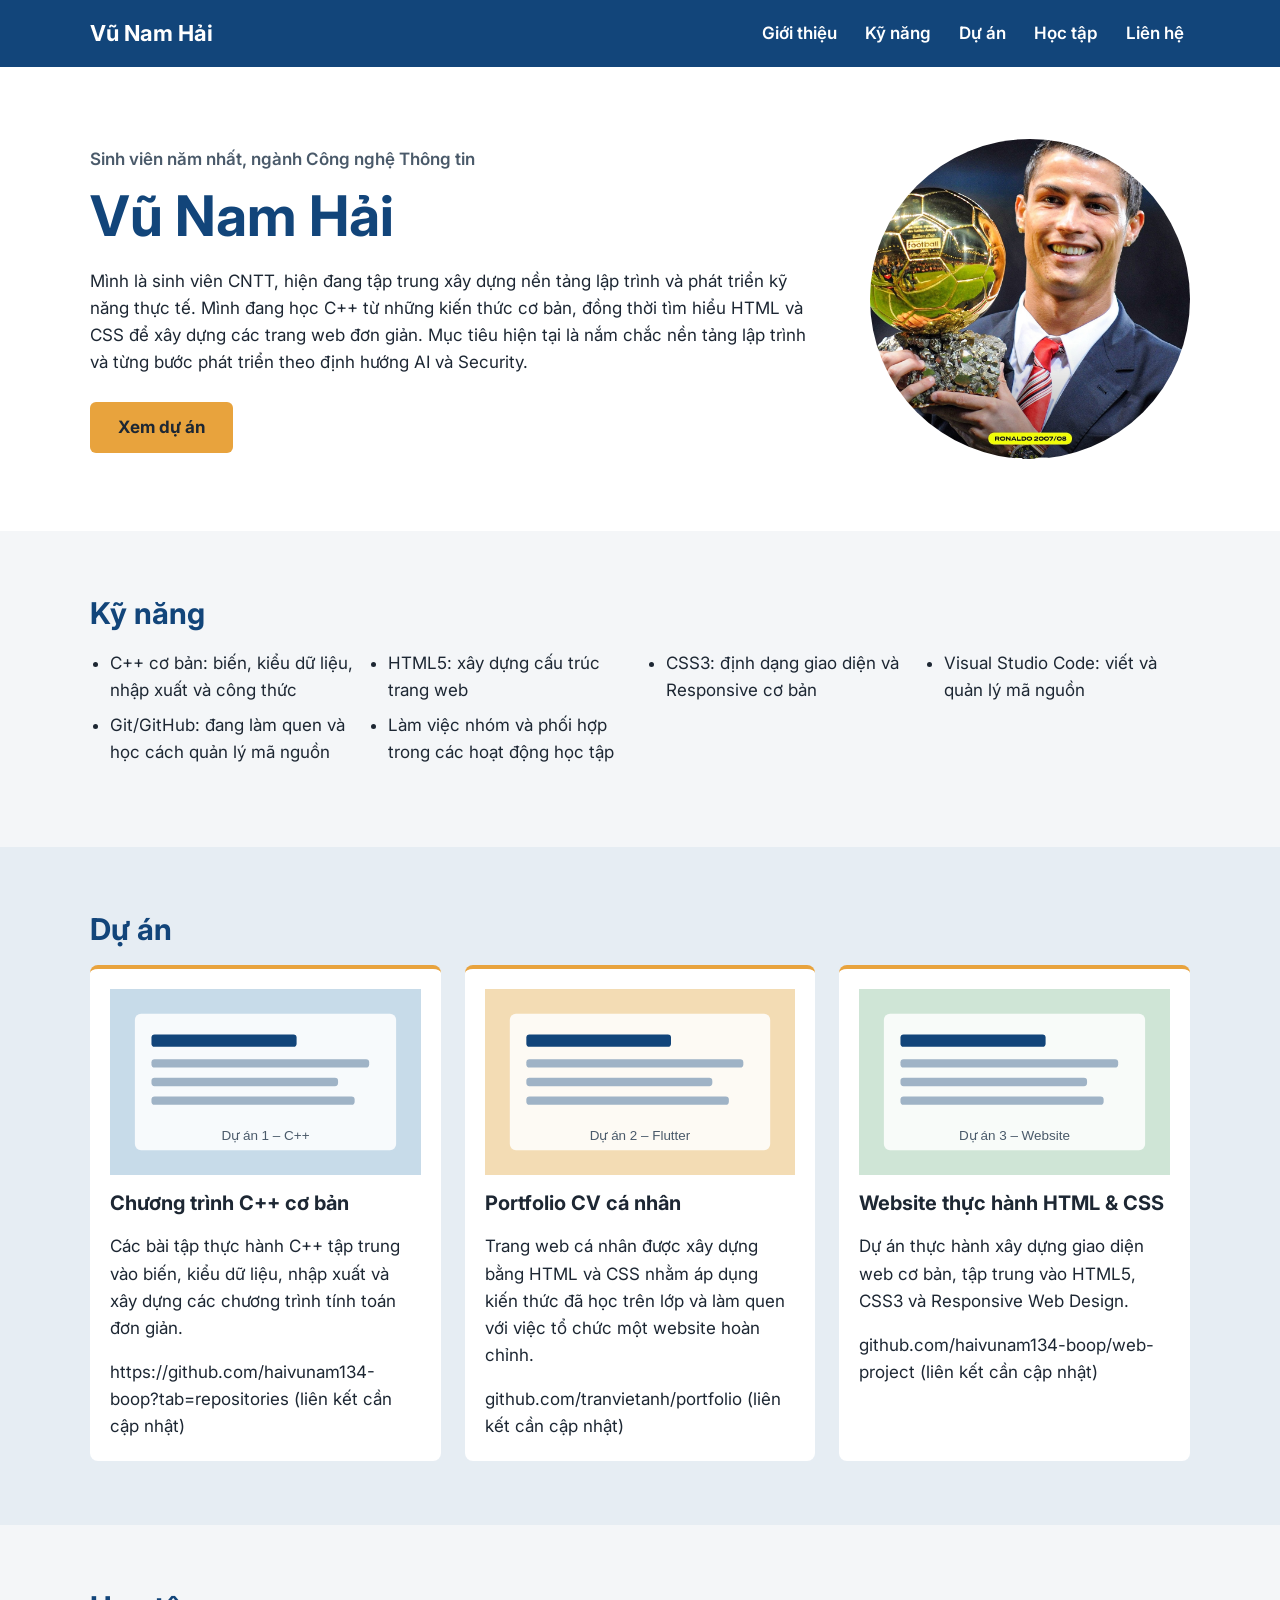
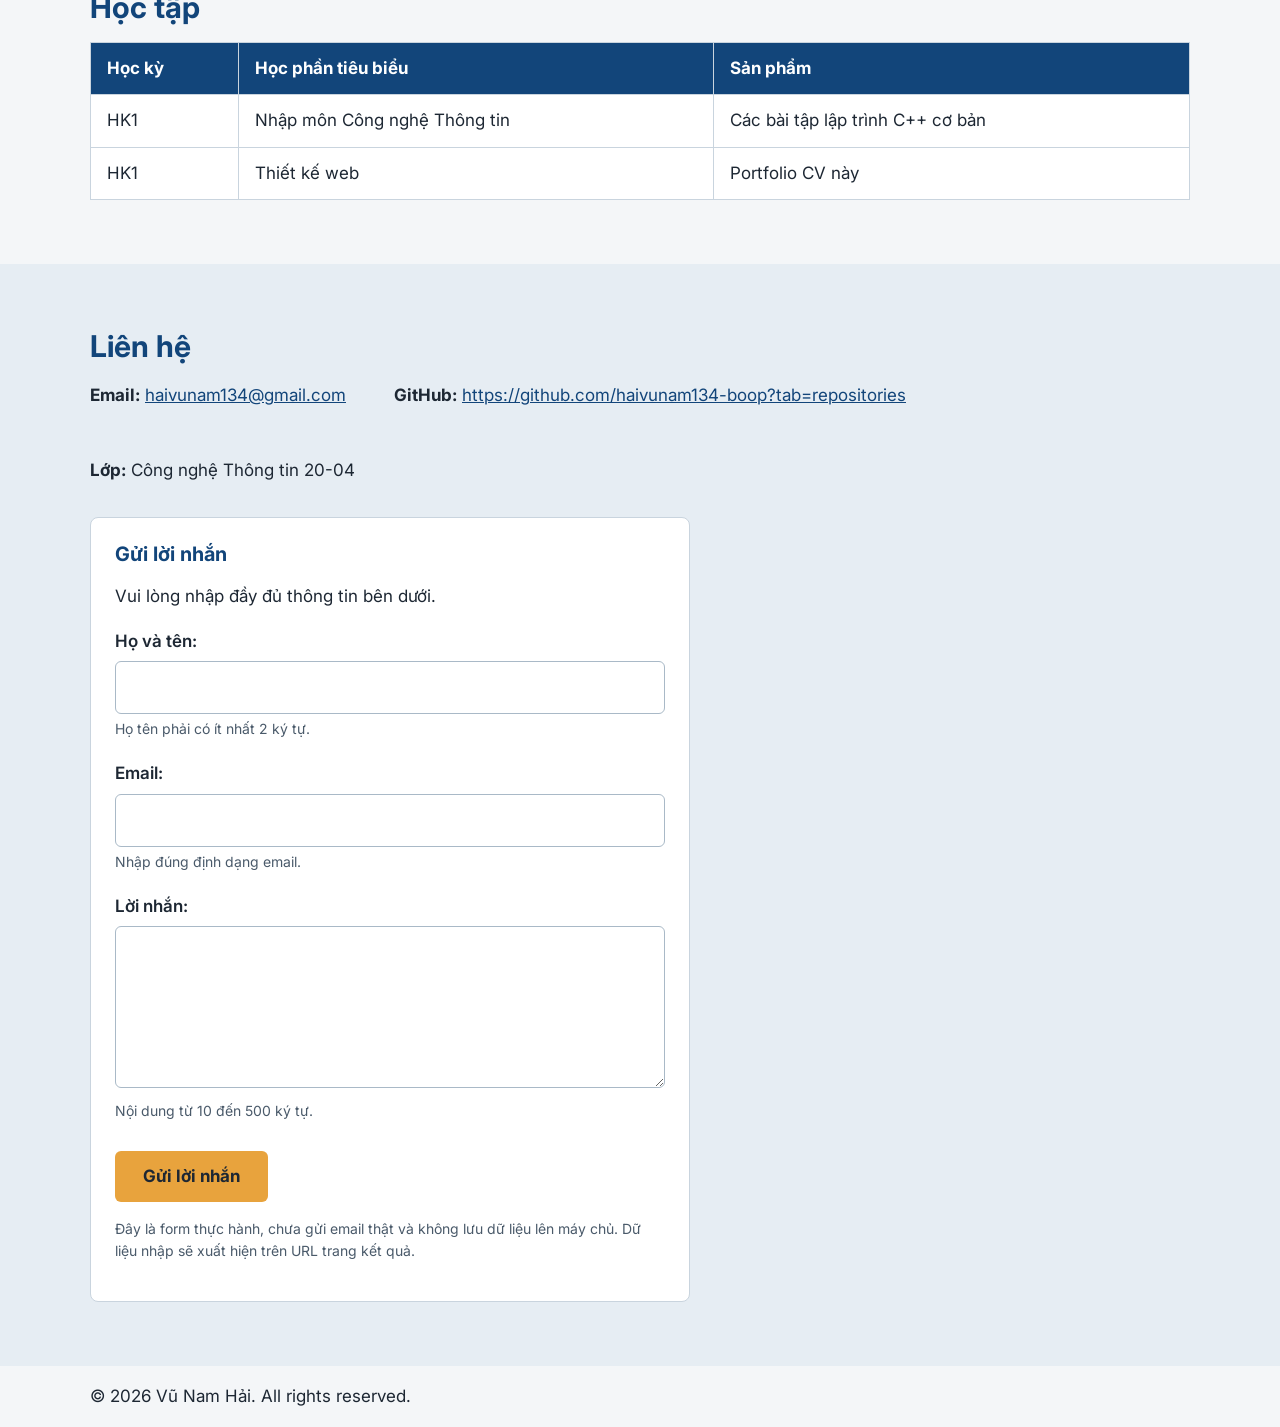
<file: index.html>
<!doctype html>
<html lang="vi">

<head>
  <meta charset="UTF-8" />
  <meta name="viewport" content="width=device-width, initial-scale=1.0" />
  <title>Vũ Nam Hải - Portfolio CV</title>
  <link rel="preconnect" href="https://fonts.googleapis.com" />
  <link rel="stylesheet" href="https://fonts.googleapis.com/css2?family=Inter:wght@400;500;600;700&display=swap" />
 <link rel="stylesheet" href="css/style.css" />

</head>

<body>
  <header class="site-header">
    <div class="container">
      <a class="logo" href="#gioi-thieu">Vũ Nam Hải</a>
      <nav aria-label="Menu chính">
        <ul class="menu">
          <li><a href="#gioi-thieu">Giới thiệu</a></li>
          <li><a href="#ky-nang">Kỹ năng</a></li>
          <li><a href="#du-an">Dự án</a></li>
          <li><a href="#hoc-tap">Học tập</a></li>
          <li><a href="#lien-he">Liên hệ</a></li>
        </ul>
      </nav>
    </div>
  </header>

  <main id="noi-dung">
    <section id="gioi-thieu" class="hero">
      <div class="container hero-inner">
        <div class="hero-text">
          <p class="hero-role">
            Sinh viên năm nhất, ngành Công nghệ Thông tin
          </p>

          <h1>Vũ Nam Hải</h1>

          <p>
            Mình là sinh viên CNTT, hiện đang tập trung xây dựng nền tảng lập
            trình và phát triển kỹ năng thực tế. Mình đang học C++ từ những
            kiến thức cơ bản, đồng thời tìm hiểu HTML và CSS để xây dựng các
            trang web đơn giản. Mục tiêu hiện tại là nắm chắc nền tảng lập
            trình và từng bước phát triển theo định hướng AI và Security.
          </p>

          <a class="button" href="#du-an">Xem dự án</a>
        </div>

        <img class="avatar" src="assets/ronaldo-qua-bong-vang-vi-dai-nhat-moi-thoi-dai (1).webp"
     alt="Ảnh đại diện minh họa của Vũ Nam Hải" />

      </div>
    </section>

    <section id="ky-nang" class="section">
      <div class="container">
        <h2>Kỹ năng</h2>

        <ul class="skills">
          <li>C++ cơ bản: biến, kiểu dữ liệu, nhập xuất và công thức</li>
          <li>HTML5: xây dựng cấu trúc trang web</li>
          <li>CSS3: định dạng giao diện và Responsive cơ bản</li>
          <li>Visual Studio Code: viết và quản lý mã nguồn</li>
          <li>Git/GitHub: đang làm quen và học cách quản lý mã nguồn</li>
          <li>Làm việc nhóm và phối hợp trong các hoạt động học tập</li>
        </ul>
      </div>
    </section>

    <section id="du-an" class="section section-alt">
      <div class="container">
        <h2>Dự án</h2>

        <div class="projects">
          <article class="card">
            <img src="assets/du-an-1.svg" alt="Giao diện dòng lệnh của chương trình C++" />

            <h3>Chương trình C++ cơ bản</h3>

            <p>
              Các bài tập thực hành C++ tập trung vào biến, kiểu dữ liệu, nhập
              xuất và xây dựng các chương trình tính toán đơn giản.
            </p>

            <span class="pending-link">
              https://github.com/haivunam134-boop?tab=repositories (liên kết cần cập nhật)
            </span>
          </article>

          <article class="card">
            <img src="assets/du-an-2.svg" alt="Giao diện trang web cá nhân" />

            <h3>Portfolio CV cá nhân</h3>

            <p>
              Trang web cá nhân được xây dựng bằng HTML và CSS nhằm áp dụng
              kiến thức đã học trên lớp và làm quen với việc tổ chức một
              website hoàn chỉnh.
            </p>

            <span class="pending-link">
              github.com/tranvietanh/portfolio (liên kết cần cập nhật)
            </span>
          </article>

          <article class="card">
            <img src="assets/du-an-3.svg" alt="Trang web thực hành HTML và CSS" />

            <h3>Website thực hành HTML & CSS</h3>

            <p>
              Dự án thực hành xây dựng giao diện web cơ bản, tập trung vào
              HTML5, CSS3 và Responsive Web Design.
            </p>

            <span class="pending-link">
              github.com/haivunam134-boop/web-project (liên kết cần cập nhật)
            </span>
          </article>
        </div>
      </div>
    </section>

    <section id="hoc-tap" class="section">
      <div class="container">
        <h2>Học tập</h2>

        <table class="study">
          <thead>
            <tr>
              <th>Học kỳ</th>
              <th>Học phần tiêu biểu</th>
              <th>Sản phẩm</th>
            </tr>
          </thead>

          <tbody>
            <tr>
              <td>HK1</td>
              <td>Nhập môn Công nghệ Thông tin</td>
              <td>Các bài tập lập trình C++ cơ bản</td>
            </tr>

            <tr>
              <td>HK1</td>
              <td>Thiết kế web</td>
              <td>Portfolio CV này</td>
            </tr>
          </tbody>
        </table>
      </div>
    </section>


    <section id="lien-he" class="section section-alt">
      <div class="container">
        <h2>Liên hệ</h2>

        <ul class="contact">
          <li>
            <strong>Email:</strong>
            <a href="mailto:haivunam134@gmail.com">
              haivunam134@gmail.com
            </a>
          </li>

          <li>
            <strong>GitHub:</strong>
            <a href="https://github.com/haivunam134-boop?tab=repositories" target="_blank" rel="noopener noreferrer">
              https://github.com/haivunam134-boop?tab=repositories
            </a>
          </li>

          <li>
            <strong>Lớp:</strong> Công nghệ Thông tin 20-04
          </li>
        </ul>

        <!-- Form liên hệ - Lab 5 -->
        <form action="ket-qua.html" method="get" class="contact-form">
          <h3>Gửi lời nhắn</h3>
          <p>Vui lòng nhập đầy đủ thông tin bên dưới.</p>

          <div class="form-group">
            <label for="fullname">Họ và tên:</label>
            <input type="text" id="fullname" name="fullname" minlength="2" required aria-describedby="fullname-help" />
            <small id="fullname-help">
              Họ tên phải có ít nhất 2 ký tự.
            </small>
          </div>

          <div class="form-group">
            <label for="email">Email:</label>
            <input type="email" id="email" name="email" required aria-describedby="email-help" />
            <small id="email-help">
              Nhập đúng định dạng email.
            </small>
          </div>

          <div class="form-group">
            <label for="message">Lời nhắn:</label>
            <textarea id="message" name="message" rows="5" minlength="10" maxlength="500" required
              aria-describedby="message-help"></textarea>
            <small id="message-help">
              Nội dung từ 10 đến 500 ký tự.
            </small>
          </div>

          <button type="submit" class="button">
            Gửi lời nhắn
          </button>

          <p class="form-note">
            Đây là form thực hành, chưa gửi email thật
            và không lưu dữ liệu lên máy chủ.
            Dữ liệu nhập sẽ xuất hiện trên URL trang kết quả.
          </p>
        </form>
      </div>
    </section>

  </main>

  <footer class="site-footer">
    <div class="container">
      <p>© 2026 Vũ Nam Hải. All rights reserved.</p>
    </div>
  </footer>
</body>

</html>
</file>
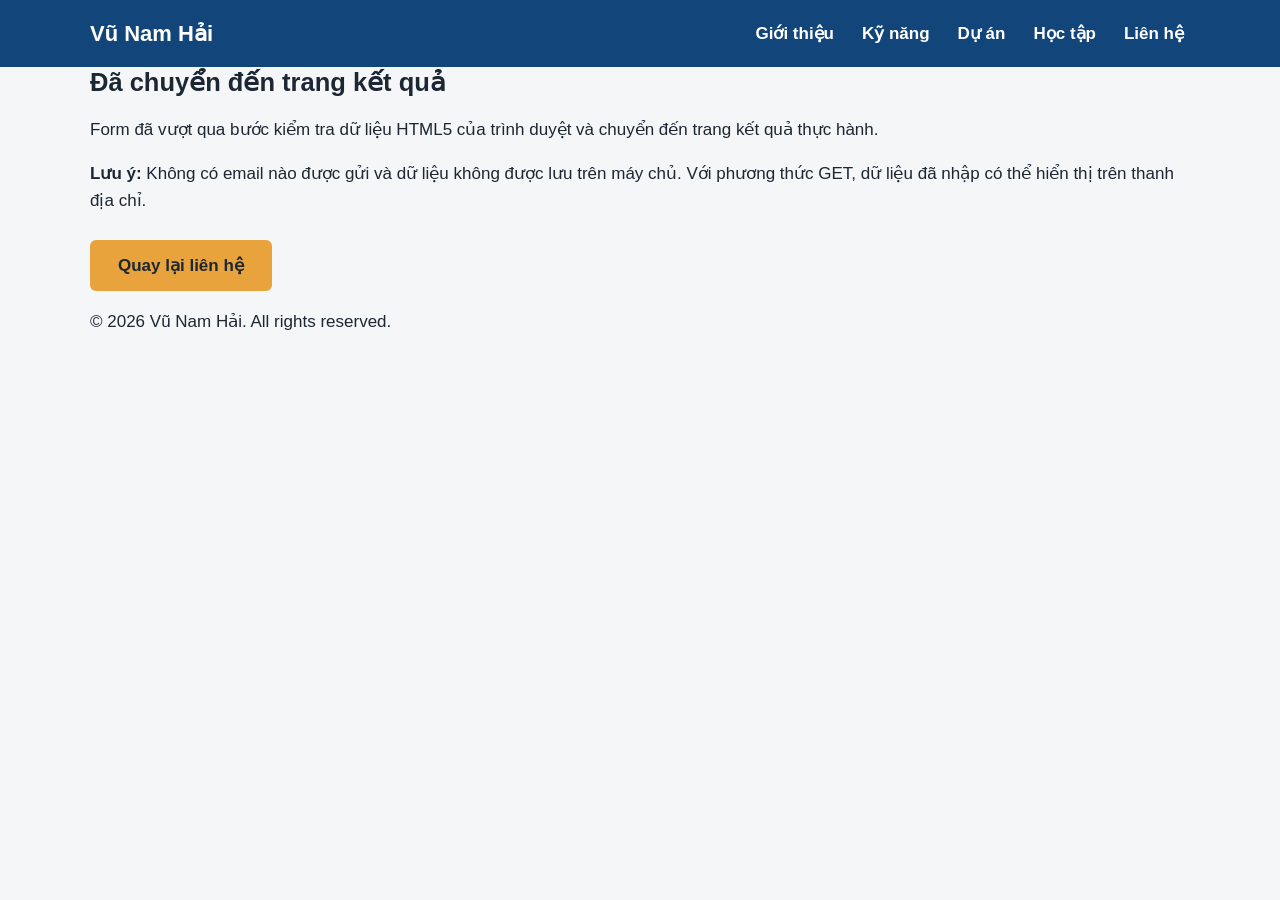
<file: ket-qua.html>
<!doctype html>
<html lang="vi">

<head>
  <meta charset="UTF-8" />
  <meta name="viewport" content="width=device-width, initial-scale=1.0" />
  <title>Kết quả liên hệ - Vũ Nam Hải</title>
 <link rel="stylesheet" href="css/style.css" />

</head>

<body>
  <header class="site-header">
    <div class="container">
      <a class="logo" href="index.html#gioi-thieu">
        Vũ Nam Hải
      </a>

      <nav aria-label="Menu chính">
        <ul class="menu">
          <li><a href="index.html#gioi-thieu">Giới thiệu</a></li>
          <li><a href="index.html#ky-nang">Kỹ năng</a></li>
          <li><a href="index.html#du-an">Dự án</a></li>
          <li><a href="index.html#hoc-tap">Học tập</a></li>
          <li><a href="index.html#lien-he">Liên hệ</a></li>
        </ul>
      </nav>
    </div>
  </header>

  <main id="noi-dung" class="result-main">
    <div class="container">
      <section class="result-panel" aria-labelledby="result-title">
        <h1 id="result-title">
          Đã chuyển đến trang kết quả
        </h1>

        <p>
          Form đã vượt qua bước kiểm tra dữ liệu HTML5
          của trình duyệt và chuyển đến trang kết quả
          thực hành.
        </p>

        <p>
          <strong>Lưu ý:</strong>
          Không có email nào được gửi và dữ liệu không
          được lưu trên máy chủ. Với phương thức GET,
          dữ liệu đã nhập có thể hiển thị trên thanh địa chỉ.
        </p>

        <a class="button" href="index.html#lien-he">
          Quay lại liên hệ
        </a>
      </section>
    </div>
  </main>

  <footer class="site-footer">
    <div class="container">
      <p>© 2026 Vũ Nam Hải. All rights reserved.</p>
    </div>
  </footer>
</body>

</html>
</file>
<file: css/style.css>
﻿
/* PORTFOLIO V5 - VU NAM HAI
   Nang cap tu CSS cu theo yeu cau Lab 5
*/
*,
*::before,
*::after {
  box-sizing: border-box;
}

html {
  scroll-behavior: smooth;
}

body {
  width: 100%;
  min-width: 0;
  margin: 0;
  font-family: "Inter", "Segoe UI", Arial, sans-serif;
  font-size: 1.0625rem;
  line-height: 1.6;
  color: #1d2733;
  background: #f4f6f8;
}

h1,
h2,
h3 {
  line-height: 1.25;
  margin: 0 0 1rem;
}

h2 {
  font-size: 1.875rem;
  color: #12457a;
}

a {
  color: #12457a;
}

a:focus-visible,
button:focus-visible,
input:focus-visible,
textarea:focus-visible {
  outline: 0.1875rem solid #e8a33d;
  outline-offset: 0.1875rem;
}

.container {
  width: 100%;
  max-width: 1148px;
  margin: 0 auto;
  padding: 0 1.5rem;
}

.section {
  padding: 4rem 0;
}

.section-alt {
  background: #e6edf3;
}

.site-header {
  background: #12457a;
  padding: 1rem 0;
}

.site-header .container {
  display: flex;
  justify-content: space-between;
  align-items: center;
  flex-wrap: wrap;
  gap: 1rem;
}

.logo {
  color: #ffffff;
  font-size: 1.375rem;
  font-weight: 700;
  text-decoration: none;
}

.menu {
  display: flex;
  gap: 0 1rem;
  list-style: none;
  flex-wrap: wrap;
  margin: 0;
  padding: 0;
  white-space: nowrap;
}

.menu a {
  display: inline-block;
  color: #ffffff;
  text-decoration: none;
  font-weight: 600;
  padding: 0.25rem 0.375rem;
  border-radius: 0.25rem;
  transition: background-color 180ms ease;
}

.menu a:hover {
  background-color: #28639b;
  text-decoration: underline;
}

.hero {
  background: #ffffff;
  padding: 4.5rem 0;
}

.hero-inner {
  display: flex;
  align-items: center;
  gap: 4rem;
  flex-wrap: wrap;
}

.hero-text {
  flex: 1;
  min-width: 0;
}

.hero-role {
  color: #4a5a6a;
  font-weight: 600;
  margin: 0 0 0.5rem;
}

.hero h1 {
  font-size: 3.5rem;
  color: #12457a;
}

.button {
  display: inline-block;
  margin-top: 0.5rem;
  padding: 0.75rem 1.75rem;
  background: #e8a33d;
  color: #1d2733;
  font: inherit;
  font-weight: 700;
  text-decoration: none;
  border: none;
  border-radius: 0.375rem;
  cursor: pointer;
  transition: background-color 180ms ease,
              transform 180ms ease;
}

.button:hover {
  background: #f4ba63;
  color: #1d2733;
}

.button:active {
  transform: translateY(0.0625rem);
}

.img {
  max-width: 100%;
  height: auto;
}

.avatar {
  width: 20rem;
  height: 20rem;
  max-width: 100%;
  border-radius: 50%;
  object-fit: cover;
}

.skills {
  display: grid;
  grid-template-columns: repeat(auto-fit, minmax(13.75rem, 1fr));
  gap: 0.5rem 2rem;
  padding-left: 1.25rem;
}

.projects {
  display: grid;
  grid-template-columns: repeat(auto-fit, minmax(15.625rem, 1fr));
  gap: 1.5rem;
}

.card {
  background: #ffffff;
  padding: 1.25rem;
  border-radius: 0.5rem;
  border-top: 0.25rem solid #e8a33d;
  transition: transform 180ms ease,
              box-shadow 180ms ease;
}

.card:hover,
.card:focus-within {
  transform: translateY(-0.25rem);
  box-shadow: 0 0.375rem 1rem rgba(0, 0, 0, 0.12);
}

.card a {
  overflow-wrap: anywhere;
}

.card img {
  width: 100%;
  max-width: 100%;
  height: auto;
  display: block;
  margin-bottom: 1rem;
}

.card h3 {
  font-size: 1.25rem;
}

.study {
  width: 100%;
  border-collapse: collapse;
  background: #ffffff;
}

.study th,
.study td {
  padding: 0.75rem 1rem;
  border: 0.0625rem solid #c9d4de;
  text-align: left;
}

.study th {
  background: #12457a;
  color: #ffffff;
}

.contact {
  display: flex;
  gap: 3rem;
  list-style: none;
  padding: 0;
  flex-wrap: wrap;
}

.contact-form {
  max-width: 37.5rem;
  margin-top: 2rem;
  padding: 1.5rem;
  background: #ffffff;
  border: 0.0625rem solid #c9d4de;
  border-radius: 0.5rem;
}

.contact-form h3 {
  color: #12457a;
}

.form-group {
  margin-bottom: 1.25rem;
}

.form-group label {
  display: block;
  margin-bottom: 0.375rem;
  font-weight: 600;
}

.form-group input,
.form-group textarea {
  width: 100%;
  min-width: 0;
  box-sizing: border-box;
  padding: 0.75rem;
  border: 0.0625rem solid #a9b9c7;
  border-radius: 0.375rem;
  font: inherit;
  background: #ffffff;
  color: #1d2733;
}

.form-group textarea {
  resize: vertical;
}

.form-group input:focus-visible,
.form-group textarea:focus-visible {
  border-color: #12457a;
  outline: 0.1875rem solid #e8a33d;
  outline-offset: 0.1875rem;
}

.form-group input:focus:invalid:not(:placeholder-shown),
.form-group textarea:focus:invalid:not(:placeholder-shown) {
  border-color: #b34343;
}

.form-group small {
  display: block;
  margin-top: 0.25rem;
  color: #4a5a6a;
  font-size: 0.875rem;
}

.form-note {
  margin-top: 1rem;
  font-size: 0.875rem;
  color: #4a5a6a;
}

.site-footer .container {
  display: flex;
  justify-content: space-between;
  align-items: center;
  flex-wrap: wrap;
  gap: 1rem;
}

@media (max-width: 768px) {
  .section {
    padding: 3rem 0;
  }

  .hero {
    padding: 3.5rem 0;
  }

  .hero-inner {
    gap: 2.5rem;
  }

  .hero h1 {
    font-size: 2.75rem;
  }

  .avatar {
    width: 16.25rem;
    height: 16.25rem;
  }

  .menu {
    gap: 1.25rem;
  }

  .study th,
  .study td {
    padding: 0.625rem 0.75rem;
  }
}

@media (max-width: 480px) {
  body {
    font-size: 1rem;
  }

  .container {
    padding: 0 1rem;
  }

  .site-header .container {
    flex-direction: column;
    align-items: flex-start;
  }

  .menu {
    flex-wrap: wrap;
    gap: 0.75rem 1.25rem;
    white-space: normal;
  }

  .hero-inner {
    flex-direction: column;
    align-items: center;
    text-align: center;
    gap: 2rem;
  }

  .hero h1 {
    font-size: 2.25rem;
  }

  .avatar {
    width: 13.75rem;
    height: 13.75rem;
  }

  .button {
    padding: 0.625rem 1.375rem;
  }

  .section {
    padding: 2.5rem 0;
  }

  h2 {
    font-size: 1.625rem;
  }

  .contact {
    flex-direction: column;
    gap: 0.75rem;
  }

  .contact-form {
    padding: 1rem;
  }
}
</file>
